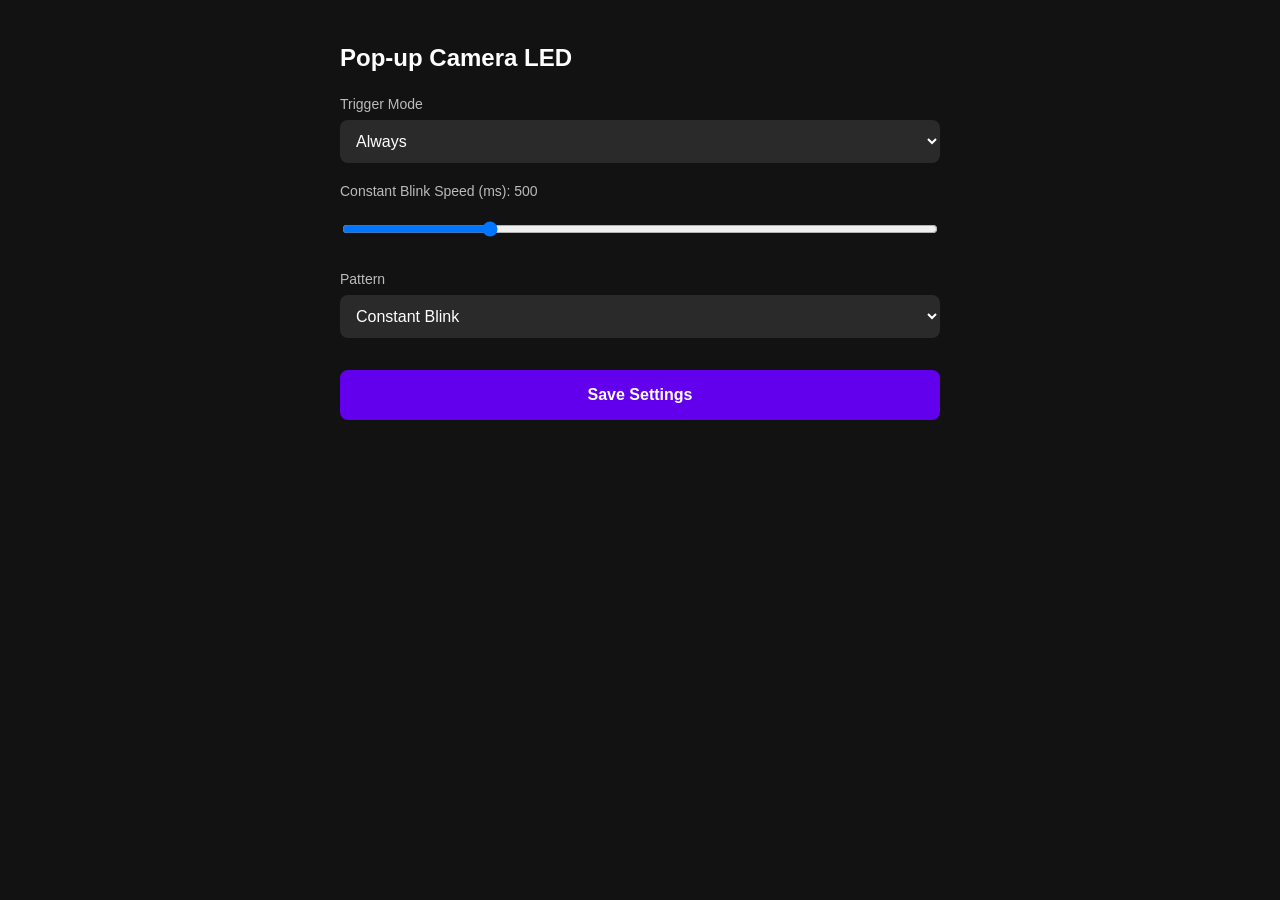
<file: webroot/index.html>
<!DOCTYPE html>
<html>
<head>
    <meta charset="utf-8">
    <meta name="viewport" content="width=device-width, initial-scale=1.0">
    <link rel="stylesheet" href="style.css">
</head>
<body>
    <div class="container">
        <h1>Pop-up Camera LED</h1>
        
        <div class="control-group">
            <label>Trigger Mode</label>
            <select id="trigger_mode">
                <option value="always">Always</option>
                <option value="silent">Only in Silent</option>
                <option value="vibrate">Only in Vibrate</option>
                <option value="silent_vibrate">Silent or Vibrate</option>
            </select>
        </div>

        <div class="control-group">
            <label>Constant Blink Speed (ms): <span id="speed_val">500</span></label>
            <input type="range" id="blink_speed" value="500" min="50" max="2000" step="50">
        </div>

        <div class="control-group">
            <label>Pattern</label>
            <select id="pattern">
                <option value="blink">Constant Blink</option>
                <option value="solid">Solid Light</option>
                <option value="triple">Triple Flash (3x 300ms, 200ms delay)</option>
                <option value="custom">Custom Sequence</option>
            </select>
        </div>

        <div class="control-group" id="custom_pattern_group" style="display: none;">
            <label>Custom Sequence (Comma separated)</label>
            <input type="text" id="custom_pattern" value="300,200,300,200,300,1000" placeholder="on_ms,off_ms,...">
            <small style="color:#888;">Format: ON,OFF,ON,OFF... (in milliseconds)</small>
        </div>

        <button id="save_btn">Save Settings</button>
    </div>
    <script src="main.js"></script>
</body>
</html>
</file>
<file: webroot/style.css>
body {
    font-family: sans-serif;
    background: #121212;
    color: #ffffff;
    padding: 20px;
}
.container {
    max-width: 600px;
    margin: 0 auto;
}
h1 {
    font-size: 24px;
    margin-bottom: 24px;
}
.control-group {
    margin-bottom: 20px;
    display: flex;
    flex-direction: column;
}
label {
    margin-bottom: 8px;
    font-size: 14px;
    color: #bbbbbb;
}
select, input {
    padding: 12px;
    border-radius: 8px;
    border: none;
    background: #2a2a2a;
    color: #ffffff;
    font-size: 16px;
}
button {
    background: #6200ee;
    color: #ffffff;
    border: none;
    padding: 16px;
    border-radius: 8px;
    font-size: 16px;
    font-weight: bold;
    cursor: pointer;
    width: 100%;
    margin-top: 12px;
}
</file>
